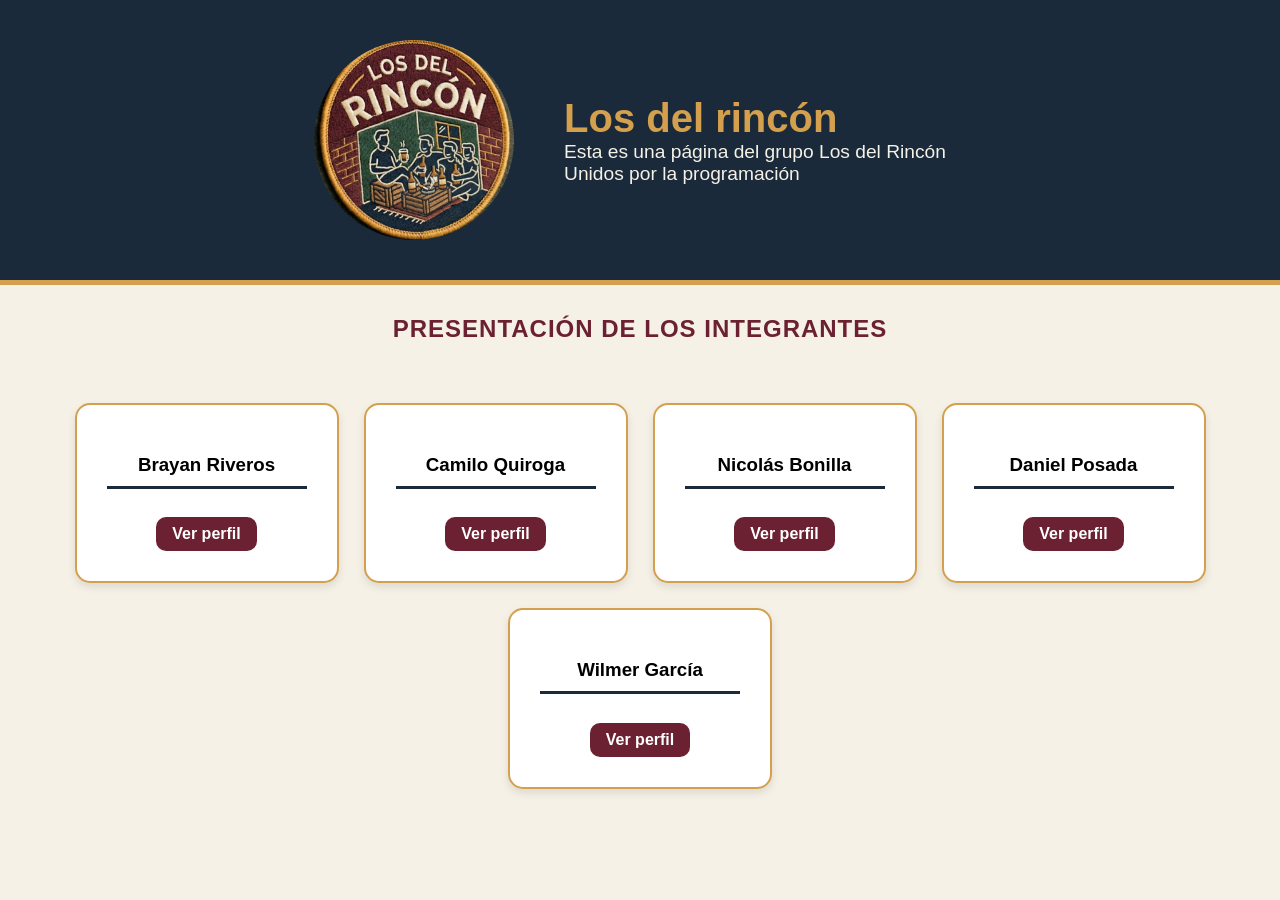
<file: index.html>
<!DOCTYPE html>
<html lang="en">
<head>
    <meta charset="UTF-8">
    <meta name="viewport" content="width=device-width, initial-scale=1.0">
    <title>-- Los del rincón --</title>
    <link rel="stylesheet" href="css/index.css">
</head>
<body>
    <header>
        <img src="/images/logo.jpeg" alt="Logo del grupo" class="logo">
            <div class="slogan">
                <h1>Los del rincón</h1>
                <p>Esta es una página del grupo Los del Rincón</p>
                <p>Unidos por la programación</p>
            </div>
    </header>

    <main>
        <section id="presentacion">
                <h2>Presentación de los integrantes</h2>
            <div class="integrantes">
                
                <div class="estudiante">
                    <h3>Brayan Riveros</h3>
                    <a href="brayan.html" class="perfilE">Ver perfil</a>   
                </div>

                <div class="estudiante">
                    <h3>Camilo Quiroga</h3>
                    <a href="camilo.html" class="perfilE">Ver perfil</a>
                </div>

                <div class="estudiante">
                    <h3>Nicolás Bonilla</h3>
                    <a href="Nicolas.html" class="perfilE">Ver perfil</a>
                </div>

                <div class="estudiante">
                    <h3>Daniel Posada</h3>
                    <a href="daniel.html" class="perfilE">Ver perfil</a>
                </div>

                <div class="estudiante">
                    <h3>Wilmer García</h3>
                    <a href="wilmer.html" class="perfilE">Ver perfil</a>
                </div>

            </div>
        </section>
    </main>
</body>
</html>
</file>
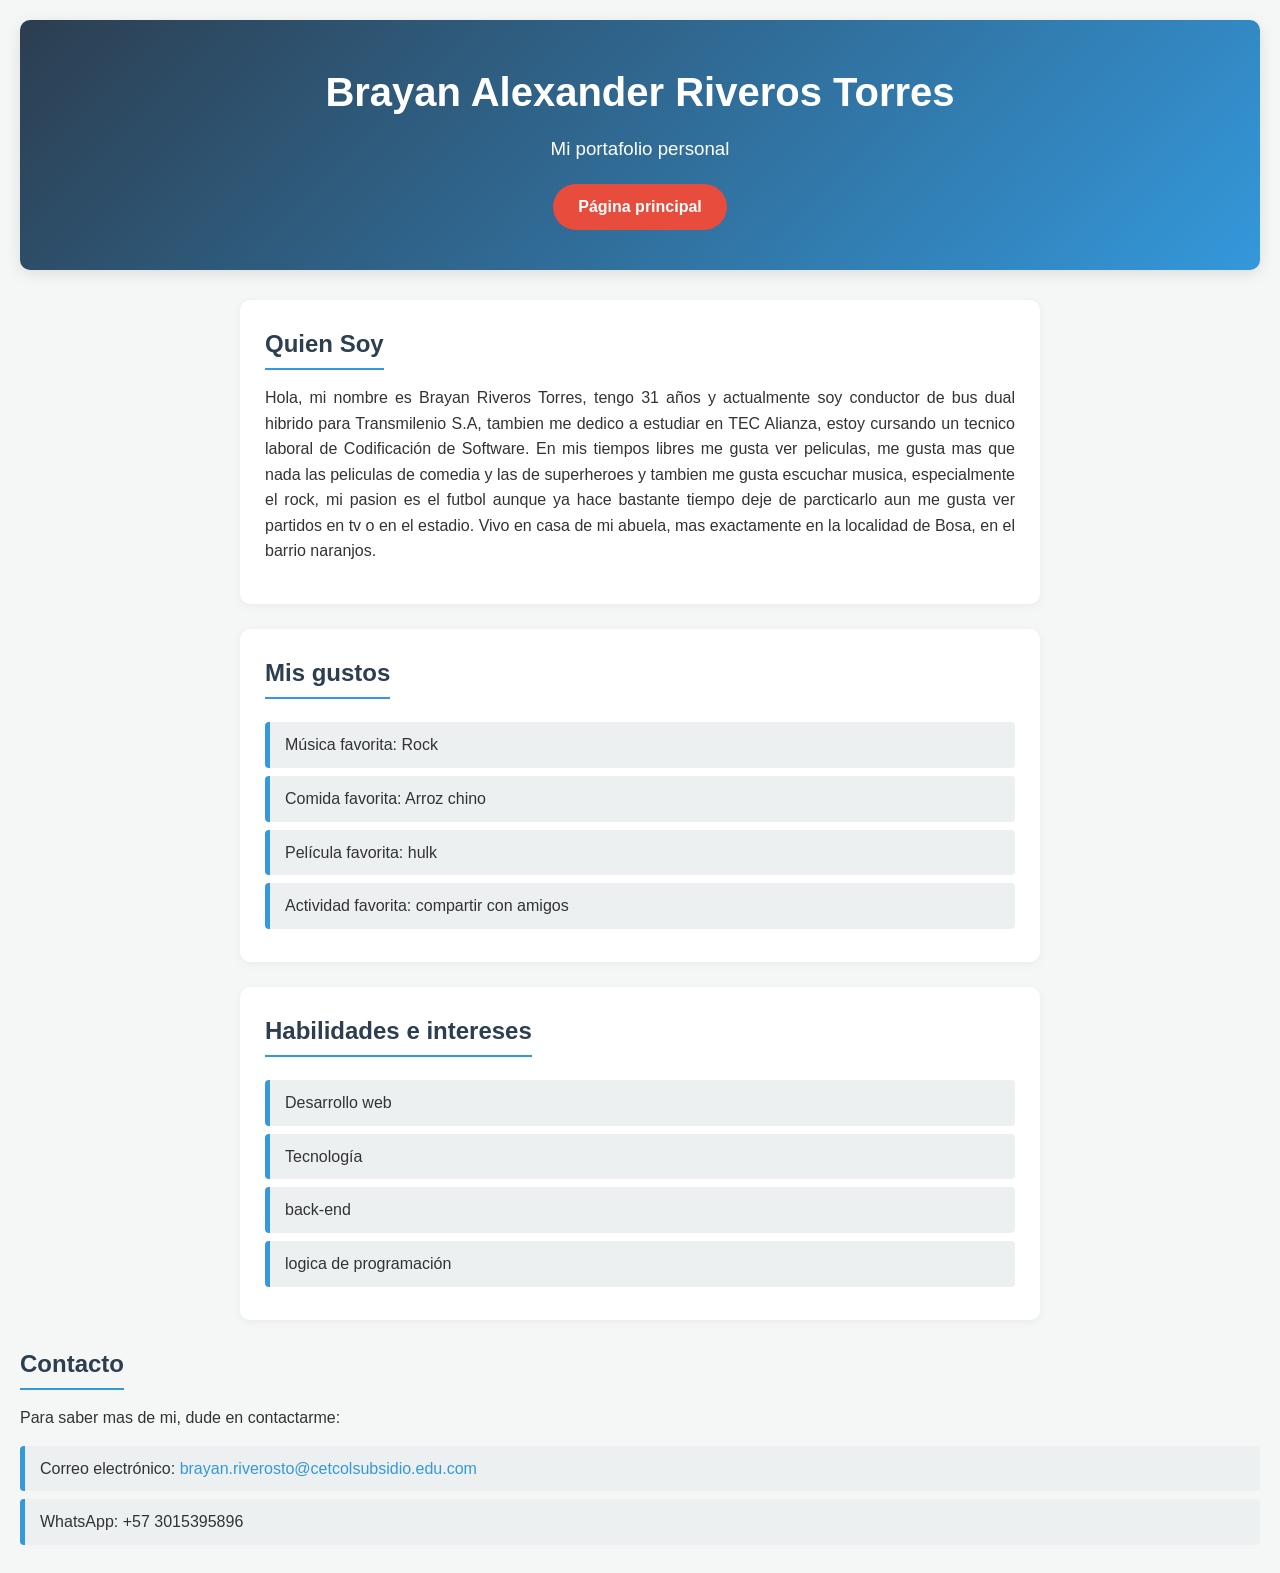
<file: brayan.html>
<!DOCTYPE html>
<html lang="en">
<head>
    <meta charset="UTF-8">
    <meta name="viewport" content="width=device-width, initial-scale=1.0">
    <title>Portafolio de Brayan</title>
    <link rel="stylesheet" href="css/brayan.css">
</head>
<body>
    <header>
        <h1>Brayan Alexander Riveros Torres</h1>
        <h3>Mi portafolio personal</h3>
        <a href="index.html" class="btnInicio">Página principal</a>
    </header>

    <section>
        <h2>Quien Soy</h2>
        <p> Hola, mi nombre es Brayan Riveros Torres, tengo 31 años y actualmente soy conductor de bus dual hibrido para Transmilenio S.A, tambien me dedico a estudiar en TEC Alianza, estoy cursando un tecnico laboral de Codificación de Software.
            
            En mis tiempos libres me gusta ver peliculas, me gusta mas que nada las peliculas de comedia y las de superheroes y tambien me gusta escuchar musica, especialmente el rock, mi pasion es el futbol aunque ya hace bastante tiempo deje de parcticarlo aun me gusta ver partidos en tv o en el estadio.
            
            Vivo en casa de mi abuela, mas exactamente en la localidad de Bosa, en el barrio naranjos.</p>

    </section>

    <section>
        <h2>Mis gustos</h2>
        <ul>
            <li>Música favorita: Rock</li>
            <li>Comida favorita: Arroz chino</li>
            <li>Película favorita: hulk</li>
            <li>Actividad favorita: compartir con amigos</li>
        </ul>
    </section>
    <section>
        <h2>Habilidades e intereses</h2>
        <ul>
            <li>Desarrollo web</li>
            <li>Tecnología</li>
            <li>back-end</li>
            <li>logica de programación</li>
        </ul>
    </section>
    </section>
        <h2>Contacto</h2>
        <p>Para saber mas de mi, dude en contactarme:</p>
        <ul>
            <li>Correo electrónico: <a href="https://outlook.live.com/mail/">brayan.riverosto@cetcolsubsidio.edu.com</a></li>
            <li>WhatsApp: +57 3015395896</li>
        </ul> 
    </section>
</body>
</html
</file>
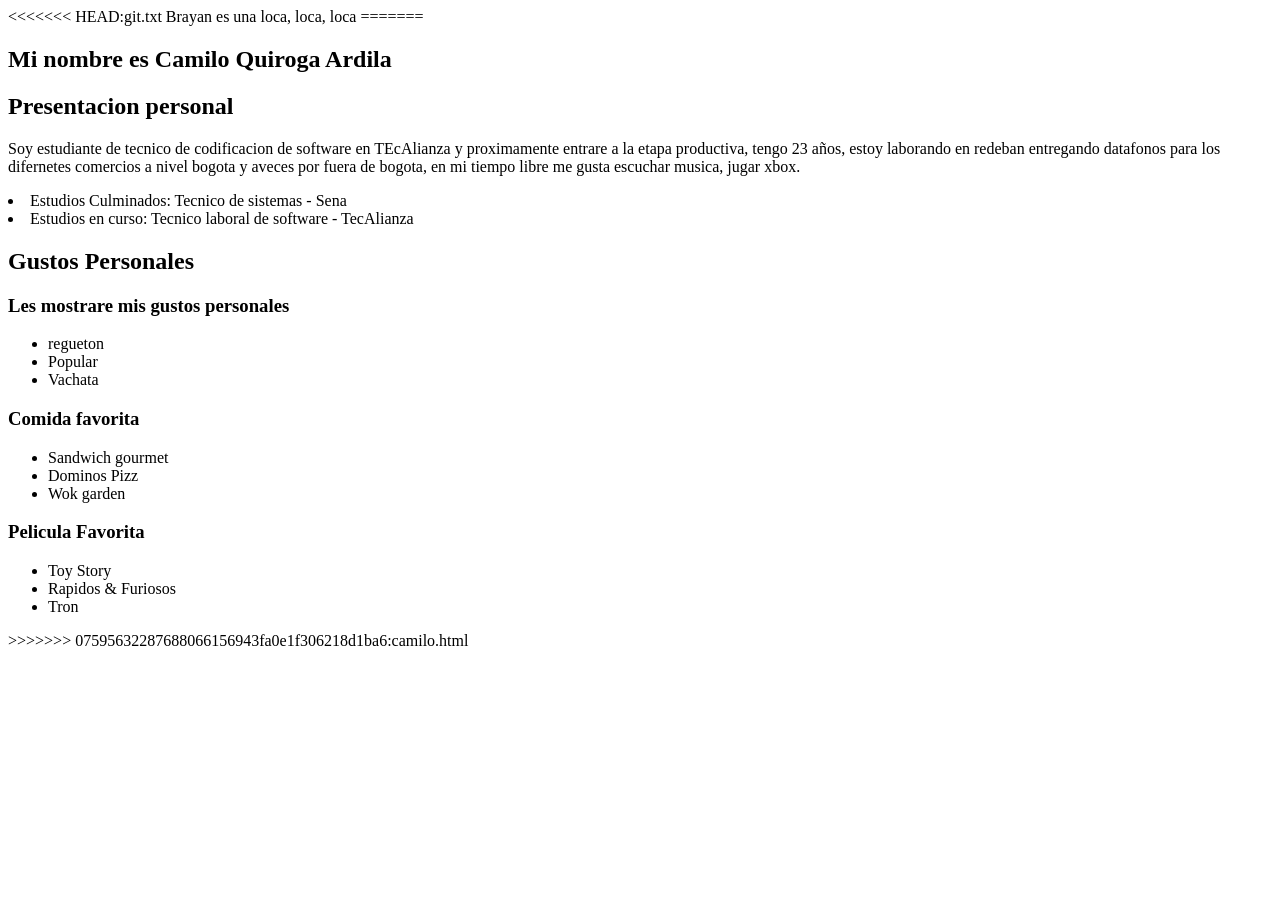
<file: camilo.html>
<<<<<<< HEAD:git.txt
Brayan es una loca, loca, loca
=======
<!DOCTYPE html>
<html lang="en">
<head>
    <meta charset="UTF-8">
    <meta name="viewport" content="width=device-width, initial-scale=1.0">
    <title>Practica</title>
</head>
  

<body>
    <nav>
       <h1>Mi nombre es Camilo Quiroga Ardila </h1> 
       <h1>Presentacion personal</h1>
       <p>Soy estudiante de tecnico de codificacion de software en TEcAlianza y proximamente entrare a la etapa productiva, 
        tengo 23 años, estoy laborando en redeban entregando datafonos para los difernetes comercios a nivel bogota y aveces 
        por fuera de bogota, en mi tiempo libre me gusta escuchar musica, jugar xbox.
      
       </p>
    <li>Estudios Culminados: Tecnico de sistemas - Sena </li>
    <li>Estudios en curso: Tecnico laboral de software - TecAlianza</li>
    <h2>Gustos Personales</h2>
    <h3>Les mostrare mis gustos personales </h3>
    <ul type="disc">
   <li>regueton</li>
   <li>Popular</li>
   <li>Vachata</li>
    </ul>
<h3>Comida favorita</h3>
 <ul type="disc">
   <li>Sandwich gourmet</li>
   <li>Dominos Pizz</li>
   <li>Wok garden </li>
    </ul>
<h3>Pelicula Favorita</h3>
 <ul type="disc">
   <li>Toy Story</li>
   <li>Rapidos & Furiosos</li>
   <li>Tron </li>
    </ul>

   
       
    </nav>
</body>
</html>
>>>>>>> 07595632287688066156943fa0e1f306218d1ba6:camilo.html
</file>
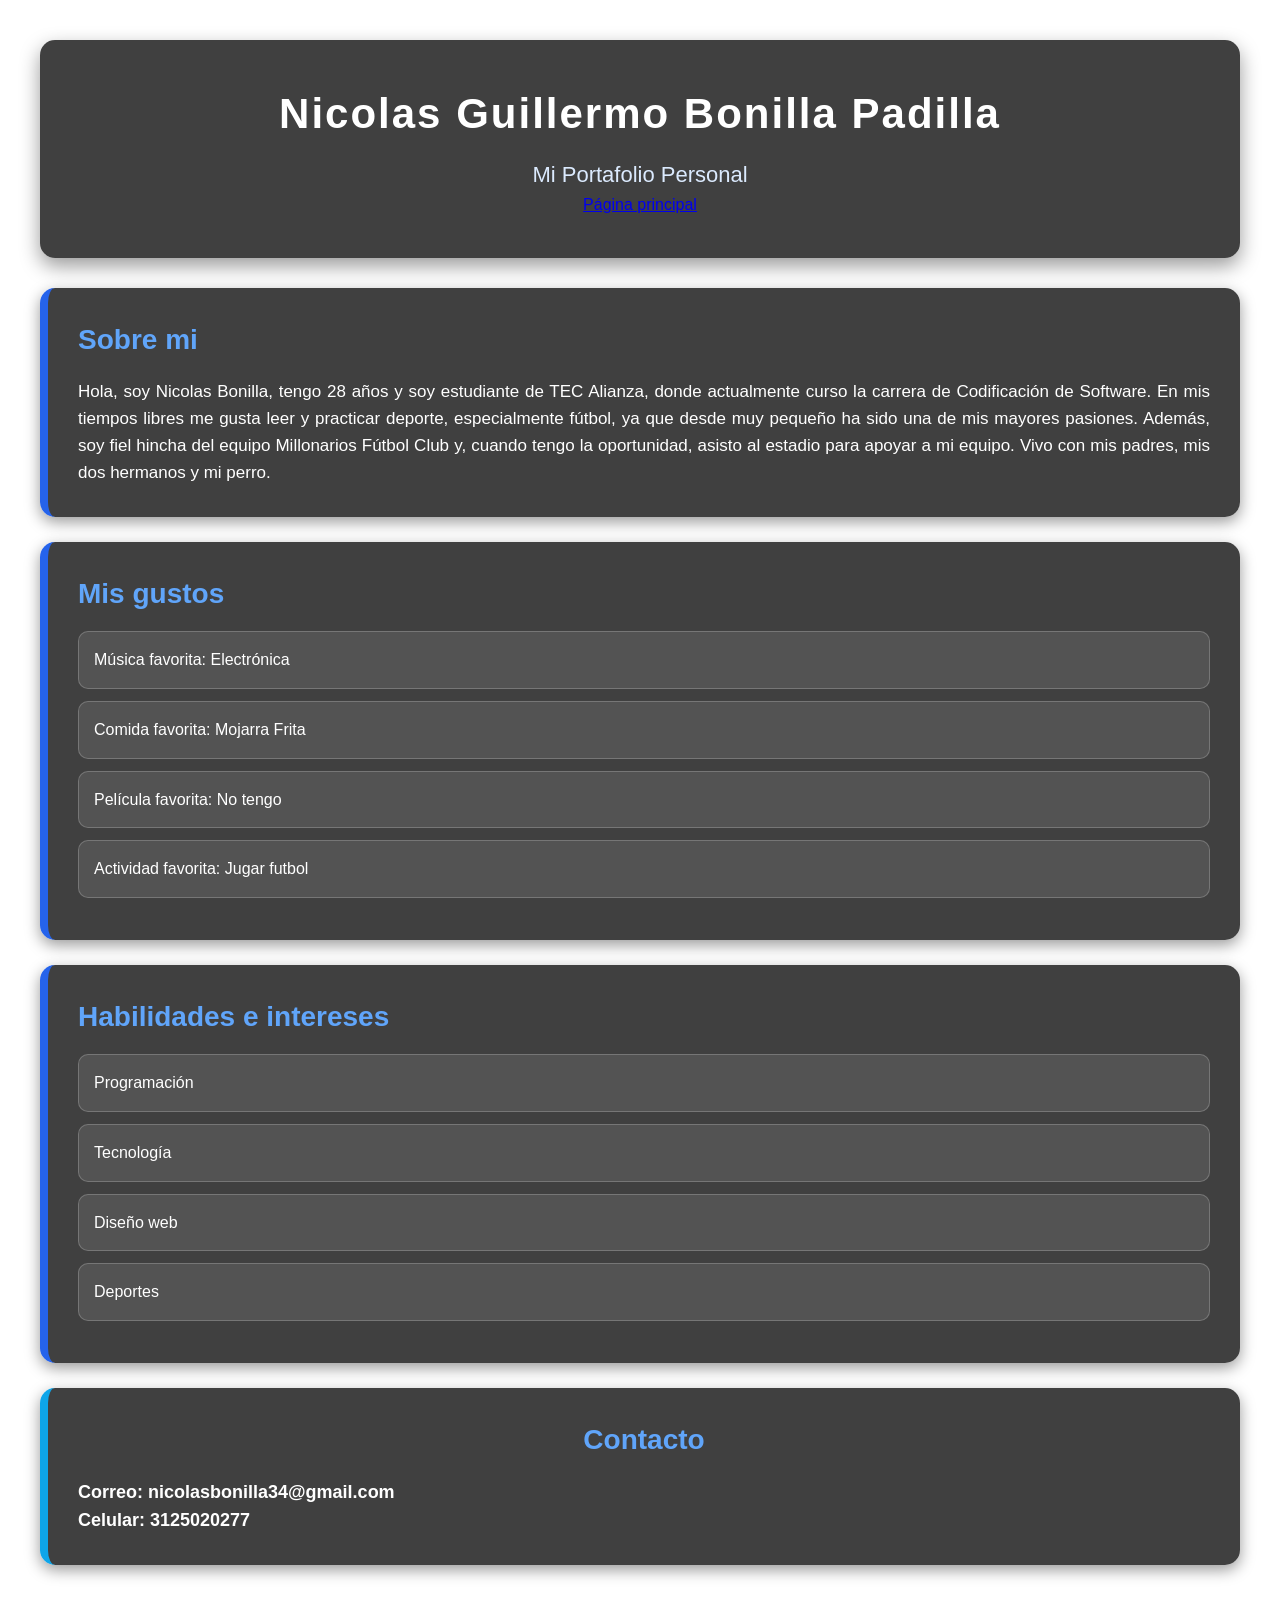
<file: Nicolas.html>
<!DOCTYPE html>
<html lang="es">
<head>
    <meta charset="UTF-8">
    <meta name="viewport" content="width=device-width, initial-scale=1.0">
    <title>Mi Portafolio Personal</title>
    <link rel="stylesheet" href="css/nicolas.css">
</head>
<body>

    <header>
        <h1>Nicolas Guillermo Bonilla Padilla</h1>
        <h2>Mi Portafolio Personal</h2>
        <a href="index.html" class="btnInicio">Página principal</a>
    </header>

    <section>
        <h2>Sobre mi</h2>
        <p> Hola, soy Nicolas Bonilla, tengo 28 años y soy estudiante de TEC Alianza, donde actualmente curso la carrera de Codificación de Software.

En mis tiempos libres me gusta leer y practicar deporte, especialmente fútbol, ya que desde muy pequeño ha sido una de mis mayores pasiones. Además, soy fiel hincha del equipo Millonarios Fútbol Club y, cuando tengo la oportunidad, asisto al estadio para apoyar a mi equipo.

Vivo con mis padres, mis dos hermanos y mi perro.</p>

    </section>
     <section>
        <h2>Mis gustos</h2>
        <ul>
            <li>Música favorita: Electrónica</li>
            <li>Comida favorita: Mojarra Frita</li>
            <li>Película favorita: No tengo</li>
            <li>Actividad favorita: Jugar  futbol</li>
        </ul>
    </section>
    <section>
        <h2>Habilidades e intereses</h2>
        <ul>
            <li>Programación</li>
            <li>Tecnología</li>
            <li>Diseño web</li>
            <li>Deportes</li>
        </ul>
    </section>
      <section>
        <h2>Contacto</h2>
        <p>Correo: nicolasbonilla34@gmail.com</p>
        <p>Celular: 3125020277</p>
    </section>

</body>
</html>
</file>
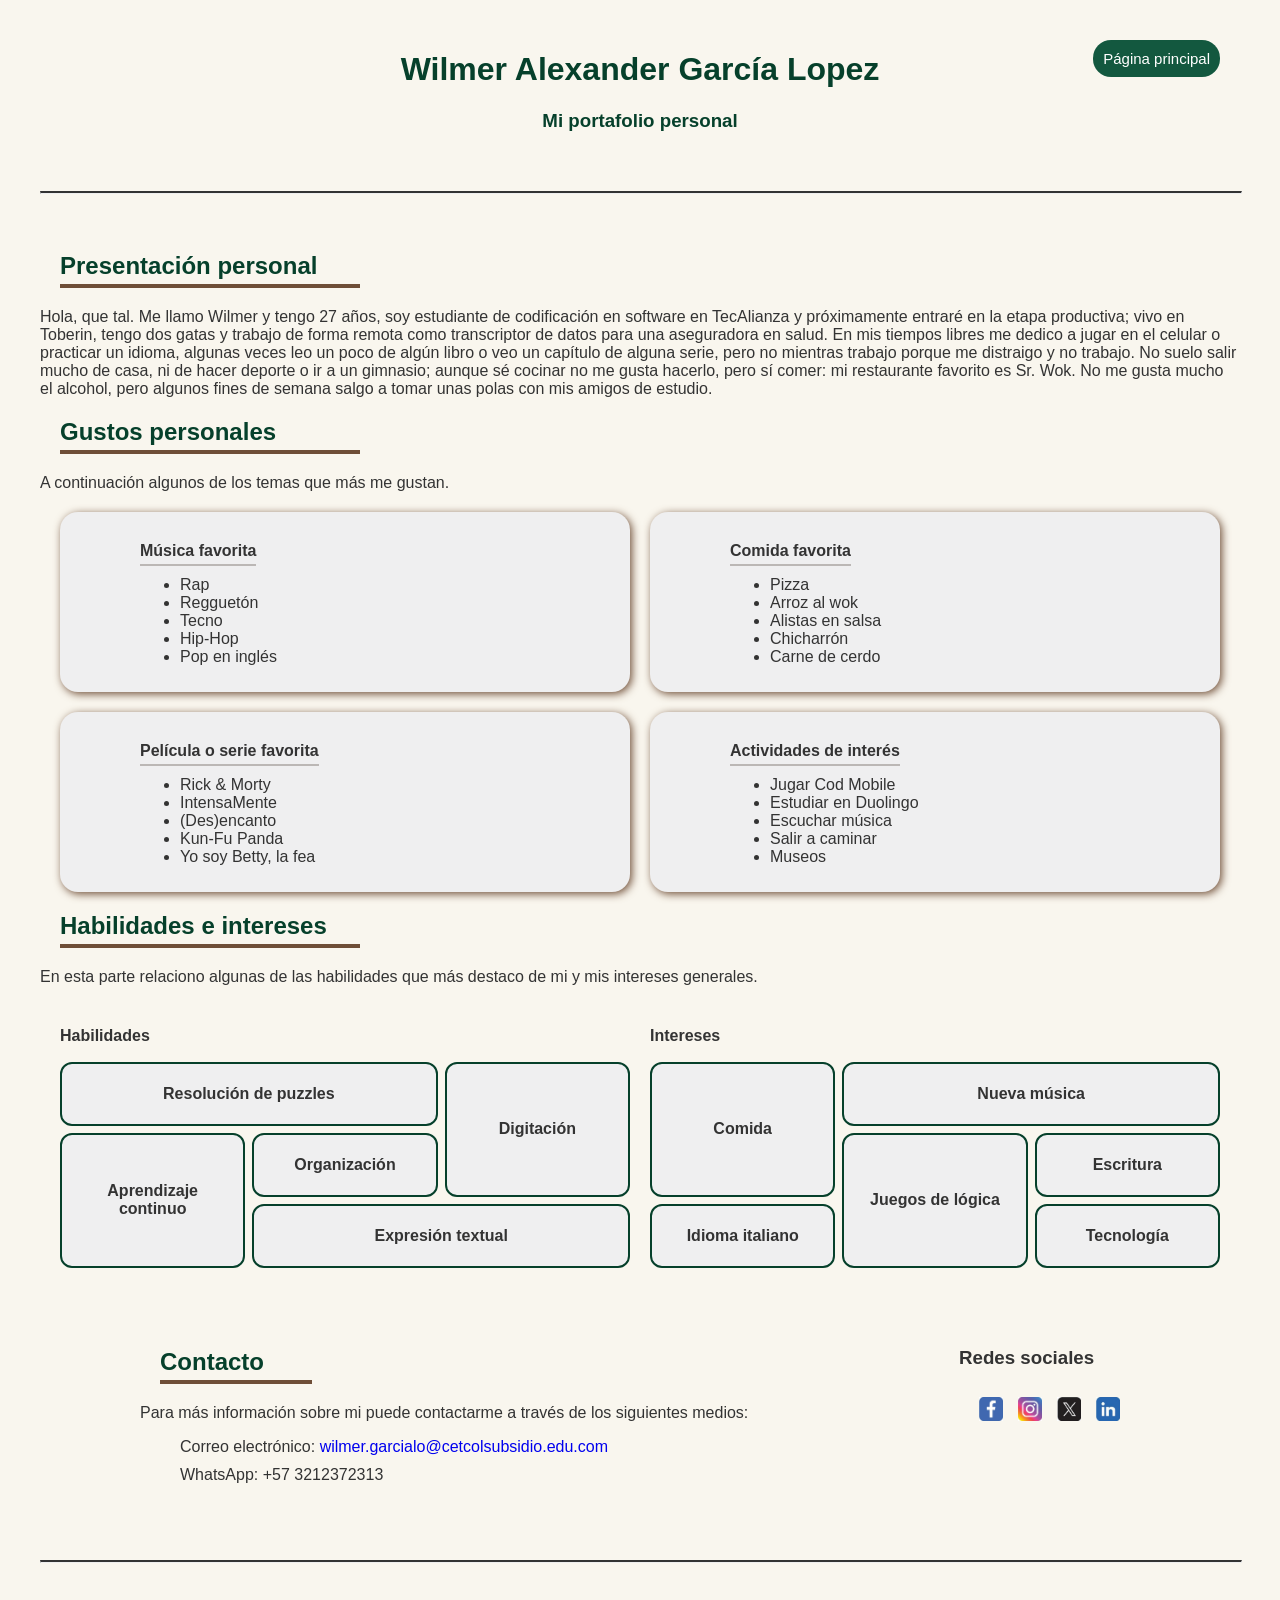
<file: wilmer.html>
<!DOCTYPE html>
<html lang="en">
<head>
    <meta charset="UTF-8">
    <meta name="viewport" content="width=device-width, initial-scale=1.0">

    <title>Portafolio de Wilmer</title>
    <link rel="stylesheet" href="css/wilmer.css">
</head>
<body>
    <header>
        <h1>Wilmer Alexander García Lopez</h1>
        <h3>Mi portafolio personal</h3>
        <a href="index.html" class="btnInicio">Página principal</a>
    </header>
    
            <hr><br>
    <section id="presentacion">
        <h2>Presentación personal</h2>
        <p>Hola, que tal. Me llamo Wilmer y tengo 27 años, soy estudiante de codificación en software en TecAlianza y próximamente entraré en la etapa productiva; vivo en Toberin, tengo dos gatas y trabajo de forma remota como transcriptor de datos para una aseguradora en salud. En mis tiempos libres me dedico a jugar en el celular o practicar un idioma, algunas veces leo un poco de algún libro o veo un capítulo de alguna serie, pero no mientras trabajo porque me distraigo y no trabajo. No suelo salir mucho de casa, ni de hacer deporte o ir a un gimnasio; aunque sé cocinar no me gusta hacerlo, pero sí comer: mi restaurante favorito es Sr. Wok. No me gusta mucho el alcohol, pero algunos fines de semana salgo a tomar unas polas con mis amigos de estudio.</p>
    </section>

    <section id="gustos">
        <h2>Gustos personales</h2>
        <p>A continuación algunos de los temas que más me gustan.</p>

            <div class="bloqueGustos">
                <div class="item">
                    <strong>Música favorita</strong>
                    <ul>
                        <li>Rap</li>
                        <li>Regguetón</li>
                        <li>Tecno</li>
                        <li>Hip-Hop</li>
                        <li>Pop en inglés</li>
                    </ul>
                </div>
                <div class="item">
                    <strong>Comida favorita</strong>
                    <ul>
                        <li>Pizza</li>
                        <li>Arroz al wok</li>
                        <li>Alistas en salsa</li>
                        <li>Chicharrón</li>
                        <li>Carne de cerdo</li>
                    </ul>
                </div>
                <div class="item">
                    <strong>Película o serie favorita</strong>
                    <ul>
                        <li>Rick & Morty</li>
                        <li>IntensaMente</li>
                        <li>(Des)encanto</li>
                        <li>Kun-Fu Panda</li>
                        <li>Yo soy Betty, la fea</li>
                    </ul>
                </div>
                <div class="item">
                    <strong>Actividades de interés</strong>
                    <ul>
                        <li>Jugar Cod Mobile</li>
                        <li>Estudiar en Duolingo</li>
                        <li>Escuchar música</li>
                        <li>Salir a caminar</li>
                        <li>Museos</li>
                    </ul>
                </div>
            </div>

    </section>

    <section id="habilidadesEintereses">
        <h2>Habilidades e intereses</h2>
        <p>En esta parte relaciono algunas de las habilidades que más destaco de mi y mis intereses generales.</p>
            <div class="bloqueHabilidades">

                <div class="habilidades">
                    <h4>Habilidades</h4>
                        <div class="hab1">Resolución de puzzles</div>
                        <div class="hab3">Digitación</div>
                        <div class="hab2">Aprendizaje continuo</div>
                        <div class="hab4">Organización</div>
                        <div class="hab5">Expresión textual</div>
                </div>

                <div class="intereses">
                    <h4>Intereses</h4>
                        <div class="int1">Comida</div>
                        <div class="int2">Nueva música</div>
                        <div class="int3">Juegos de lógica</div>
                        <div class="int4">Escritura</div>
                        <div class="int5">Idioma italiano</div>
                        <div class="int6">Tecnología</div>
                    </div>

            </div>
    </section>

    <footer class="contacto">
        <div class="infoContacto">
            <div class="contactoPersonal">
                <h2>Contacto</h2>
                <p>Para más información sobre mi puede contactarme a través de los siguientes medios:</p>
                <ul>
                    <li>Correo electrónico: <a href="https://outlook.live.com/mail/">wilmer.garcialo@cetcolsubsidio.edu.com</a></li>
                    <li>WhatsApp: +57 3212372313</li>
                </ul>
            </div>    
        
        <section id="redesSociales">
            <h3>Redes sociales</h3>
            <ul class="listaRedes">
                <li><a href="https://www.facebook.com"><img src="/images/facebook.png" alt="Facebook"></a></li>
                <li><a href="https://www.instagram.com"><img src="/images/instagram.png" alt="Instagram"></a></li>
                <li><a href="https://twitter.com"><img src="/images/twitter.png" alt="Twitter"></a></li>
                <li><a href="https://www.linkedin.com"><img src="/images/linkedin.png" alt="LinkedIn"></a></li>
            </ul>
        </section>

        </div>
    </footer>

<hr>
    <br>
</body>
</html>
</file>
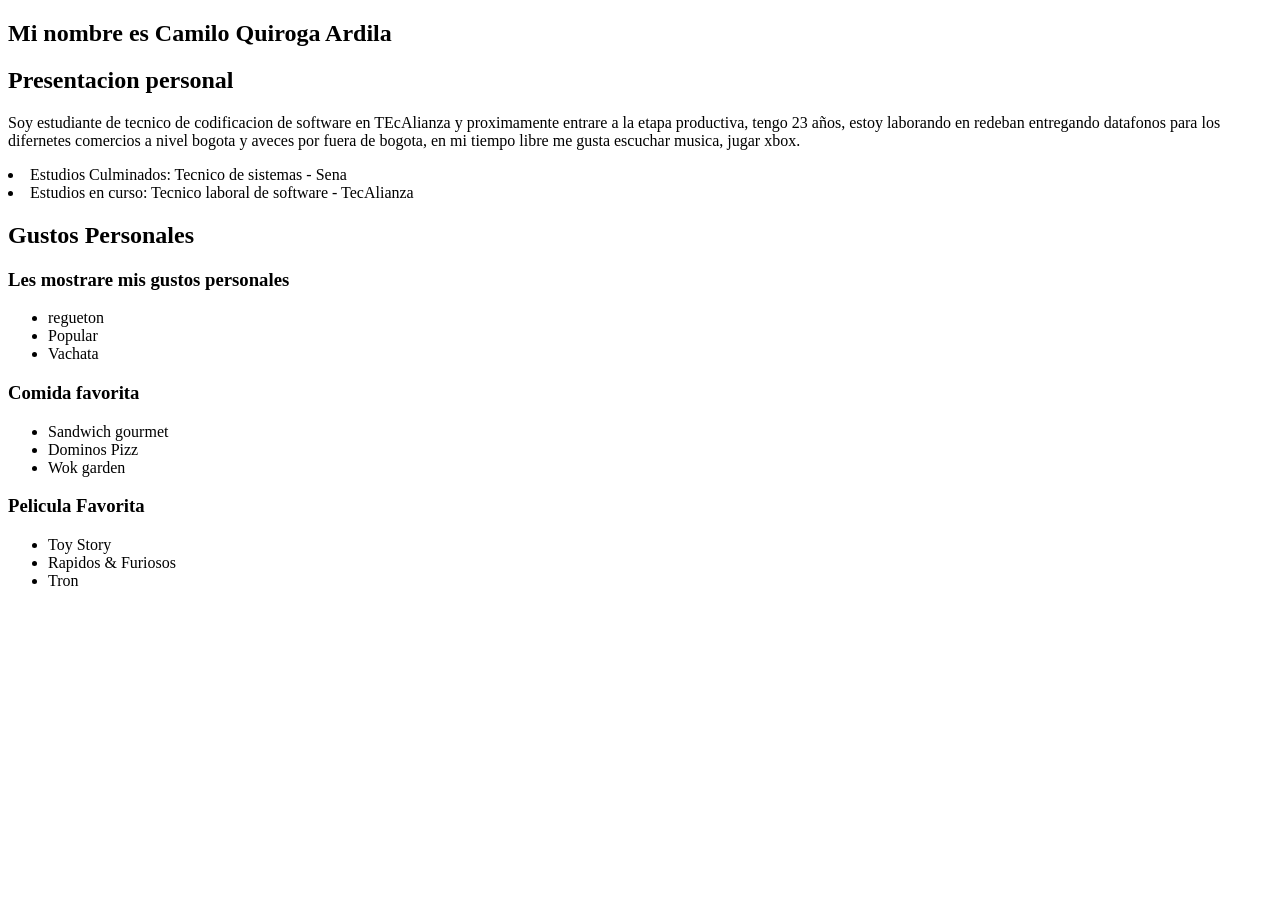
<file: html/camilo.html>
<!DOCTYPE html>
<html lang="en">
<head>
    <meta charset="UTF-8">
    <meta name="viewport" content="width=device-width, initial-scale=1.0">
    <title>Practica</title>
</head>
  

<body>
    <nav>
       <h1>Mi nombre es Camilo Quiroga Ardila </h1> 
       <h1>Presentacion personal</h1>
       <p>Soy estudiante de tecnico de codificacion de software en TEcAlianza y proximamente entrare a la etapa productiva, 
        tengo 23 años, estoy laborando en redeban entregando datafonos para los difernetes comercios a nivel bogota y aveces 
        por fuera de bogota, en mi tiempo libre me gusta escuchar musica, jugar xbox.
      
       </p>
    <li>Estudios Culminados: Tecnico de sistemas - Sena </li>
    <li>Estudios en curso: Tecnico laboral de software - TecAlianza</li>
    <h2>Gustos Personales</h2>
    <h3>Les mostrare mis gustos personales </h3>
    <ul type="disc">
   <li>regueton</li>
   <li>Popular</li>
   <li>Vachata</li>
    </ul>
<h3>Comida favorita</h3>
 <ul type="disc">
   <li>Sandwich gourmet</li>
   <li>Dominos Pizz</li>
   <li>Wok garden </li>
    </ul>
<h3>Pelicula Favorita</h3>
 <ul type="disc">
   <li>Toy Story</li>
   <li>Rapidos & Furiosos</li>
   <li>Tron </li>
    </ul>

   
       
    </nav>
</body>
</html>
</file>
<file: css/index.css>
body {
    font-family: 'Segoe UI', Tahoma, Geneva, Verdana, sans-serif;
    background-color: #f5f1e6;
    margin: 0;
    padding: 0;
    text-align: center;
}

header {
    background-color: #1a2a3a;
    color: #f5f1e6;
    padding: 40px 20px;
    margin-bottom: 30px;
    display: flex;
    justify-content: center;
    align-items: center;
    gap: 30px;
    text-align: left;
    border-bottom: 5px solid #d4a04d;
}
header h1 {
    font-size: 2.5em;
    margin: 0;
    color: #d4a04d;
}
header p {
    font-size: 1.2em;
    margin: 0;
    color: #f5f1e6;
}
.slogan {
    display: flex;
    flex-direction: column;
    text-align: left;
    margin: 20px;
}

.logo {
    width: 200px;
    height: 200px;
    border-radius: 150px;
}

#presentacion h2 {
    color: #6b2131;
    margin-bottom: 40px;
    text-transform: uppercase;
    letter-spacing: 1px;
}

.integrantes {
    display: flex;
    flex-wrap: wrap;       
    justify-content: center; 
    gap: 25px;             
    padding: 20px;
    max-width: 1200px;
    margin: 0 auto;
}

.estudiante {
    background-color: white;
    border: 2px solid #d4a04d;
    border-radius: 15px;
    padding: 30px;
    width: 200px;          
    box-shadow: 0 4px 8px rgba(0,0,0,0.1); 
    transition: transform 0.3s, box-shadow 0.3s;
}
.estudiante h3 {
    border-bottom: 3px solid #1a2a3a;
    padding-bottom: 10px;
}

.perfilE {
    display: inline-block;
    margin-top: 10px;
    padding: 8px 16px;
    background-color: #6b2131;
    color: white;
    text-decoration: none;
    border-radius: 10px;
    font-weight: bold;
}
.perfilE:hover {
    background-color: #a33a51;
}
</file>
<file: css/brayan.css>
/* Estilos Generales */
* {
    margin: 0;
    padding: 0;
    box-sizing: border-box;
}

body {
    font-family: 'Poppins', sans-serif;
    line-height: 1.6;
    background-color: #f4f7f6;
    color: #333;
    padding: 20px;
}

/* Estilo del encabezado */ 
header {
    background: linear-gradient(135deg, #2c3e50, #3498db);
    color: white;
    padding: 40px 20px;
    text-align: center;
    border-radius: 10px;
    margin-bottom: 30px;
    box-shadow: 0 4px 15px rgba(0,0,0,0.1);
}

header h1 {
    font-size: 2.5rem;
    margin-bottom: 10px;
}

header h3 {
    font-weight: 300;
    margin-bottom: 20px;
}

/*Estilo del boton de inicio */ 
.btnInicio {
    display: inline-block;
    padding: 10px 25px;
    background-color: #e74c3c;
    color: white;
    text-decoration: none;
    border-radius: 25px;
    transition: background 0.3s ease;
    font-weight: 600;
}

.btnInicio:hover {
    background-color: #c0392b;
}


section {
    max-width: 800px;
    margin: 0 auto 25px auto;
    background: white;
    padding: 25px;
    border-radius: 10px;
    box-shadow: 0 2px 10px rgba(0,0,0,0.05);
}

h2 {
    color: #2c3e50;
    border-bottom: 2px solid #3498db;
    display: inline-block;
    margin-bottom: 15px;
    padding-bottom: 5px;
}

p {
    margin-bottom: 15px;
    text-align: justify;
}


ul {
    list-style: none;
}

ul li {
    background: #ecf0f1;
    margin: 8px 0;
    padding: 10px 15px;
    border-left: 5px solid #3498db;
    border-radius: 4px;
}

/* Estilo contacto */
a {
    color: #3498db;
    text-decoration: none;
    transition: color 0.3s;
}

a:hover {
    color: #2c3e50;
    text-decoration: underline;
}

@media (max-width: 600px) {
    header h1 {
        font-size: 1.8rem;
    }
    
    section {
        padding: 15px;
    }
}
</file>
<file: css/nicolas.css>
*{
    margin: 0;
    padding: 0;
    box-sizing: border-box;
    font-family: Arial, Helvetica, sans-serif;
}

body{
    background-image: url('https://tse1.mm.bing.net/th/id/OIP.5QgnB4aKu9b34eEi5jBGEwHaDz?rs=1&pid=ImgDetMain&o=7&rm=3');
    background-size: cover;
    background-position: center;
    background-attachment: fixed;
    color: white;
    line-height: 1.6;
    padding: 40px;
}

header{
    background: rgba(0, 0, 0, 0.75);
    text-align: center;
    padding: 40px;
    border-radius: 15px;
    margin-bottom: 30px;
    box-shadow: 0 8px 20px rgba(0,0,0,0.4);
}

header h1{
    font-size: 42px;
    margin-bottom: 10px;
    letter-spacing: 2px;
}

header h2{
    font-size: 22px;
    font-weight: normal;
    color: #dbeafe;
}

section{
    background: rgba(0, 0, 0, 0.75);
    margin-bottom: 25px;
    padding: 30px;
    border-radius: 15px;
    border-left: 8px solid #2563eb;
    box-shadow: 0 5px 15px rgba(0,0,0,0.4);
}

section h2{
    color: #60a5fa;
    margin-bottom: 15px;
    font-size: 28px;
}

section p{
    font-size: 17px;
    text-align: justify;
}

ul{
    list-style: none;
    margin-top: 15px;
}

ul li{
    background: rgba(255,255,255,0.1);
    margin-bottom: 12px;
    padding: 15px;
    border-radius: 10px;
    border: 1px solid rgba(255,255,255,0.2);
    font-size: 16px;
}

section:last-child{
    text-align: center;
    border-left: 8px solid #0ea5e9;
}

section:last-child p{
    font-weight: bold;
    font-size: 18px;
    color: #ffffff;
}

@media (max-width: 768px){

    body{
        padding: 20px;
    }

    header{
        padding: 25px;
    }

    header h1{
        font-size: 32px;
    }

    section{
        padding: 20px;
    }

    section h2{
        font-size: 24px;
    }
}
</file>
<file: css/wilmer.css>
body{
    font-family: 'Segoe UI', Tahoma, Geneva, Verdana, sans-serif;
    background-color: #F9F6EE;
    color: #333;
    max-width: 1200px;
    margin: auto;
    padding: 10px;
}

hr{
    width: 100%;
    border-top: 2px solid #333;
    margin: 20px 0;
}
header{
    position: relative;
    text-align: center;
    padding: 20px;
    color: #06402B;
}

.btnInicio{
    position: absolute;
    top: 30px;
    right: 20px;
    background-color: #13583f;
    color: white;
    padding: 10px 10px;
    text-decoration: none;
    border-radius: 18px;
    font-size: 15px;
}
.btnInicio:hover{
    background-color: #06402B;
}

h2{
    color: #06402B;
    border-bottom: 4px solid #6F4E37;
    padding-bottom: 4px;
    width: 25%;
    margin: 20px;
}
strong{
    border-bottom: 2px solid #bbb7b5;
    padding-bottom: 5px;
}

.bloqueGustos{
    display: grid;
    grid-template-columns: 1fr 1fr;
    padding: 0 20px;
    margin: 20px 0;
    border-radius: 8px;
    gap: 20px;
}
.item{
    background-color: #efeff0;
    padding: 30px 55px 10px 80px;
    border-radius: 18px;
    box-shadow: 2px 2px 8px #6F4E37;
}

.bloqueHabilidades{
    display: grid;
    grid-template-columns: 1fr 1fr;
    padding: 0 20px;
    margin: 20px 0;
    border-radius: 8px;
    gap: 20px;
}
.habilidades, .intereses{
    display: grid;
    grid-template-columns: repeat(3, 3fr);
    gap: 7px;
}
.habilidades h4, .intereses h4{
    grid-column: span 3;
    margin-bottom: 10px;
}

.habilidades div, .intereses div {
    background: #efeff0;
    border: 2px solid #06402B;
    padding: 10px;
    border-radius: 12px;
    display: flex;
    align-items: center;
    justify-content: center;
    text-align: center;
    font-weight: bold;
    min-height: 40px;
}
.hab1{ grid-column: span 2}
.hab2{ grid-column: span 1; grid-row: span 2}
.hab3{ grid-row: span 2;}
.hab4{ grid-column: span 1}
.hab5{ grid-column: span 2}

.int1{ grid-column: span 1; grid-row: span 2}
.int2{ grid-column: span 2}
.int3{ grid-row: span 2}
.int4{ grid-row: span 1}
.int5{ grid-column: span 1}
.int6{ grid-column: span 1}

/* ________________________________ FOOTER ________________________________________________ */

.contacto {
    padding: 40px 20px;
    font-family: 'Segoe UI', Tahoma, Geneva, Verdana, sans-serif;
}

.infoContacto {
    display: flex;
    justify-content: space-between;
    align-items: flex-start;
    max-width: 1000px;
    margin: 0 auto;
}

.contacto ul { list-style: none; }

.contacto ul li { margin-bottom: 10px; }

.contacto a { text-decoration: none; }

.listaRedes img {
    width: 24px;
    height: 24px;
}

.listaRedes {
    display: flex;
    flex-direction: row;
    padding: 10px 20px;
    gap: 15px;
}
</file>
